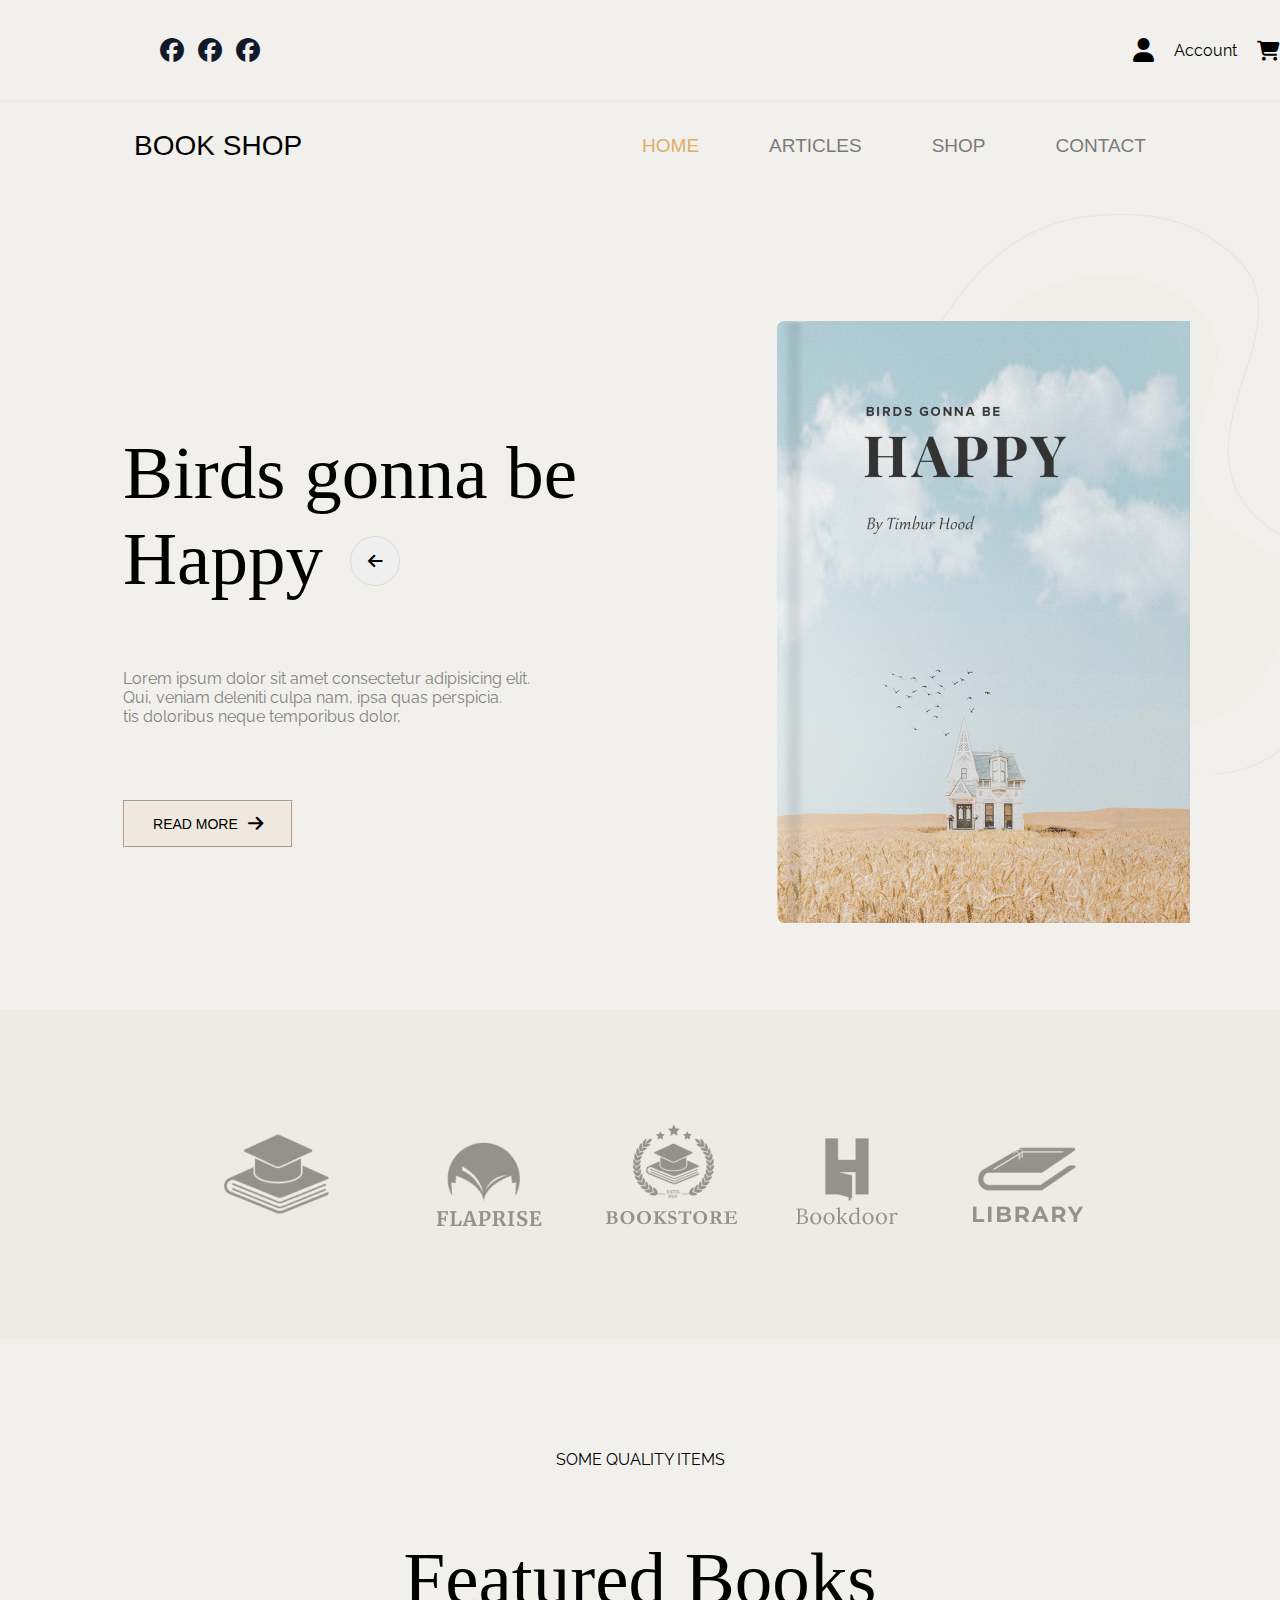
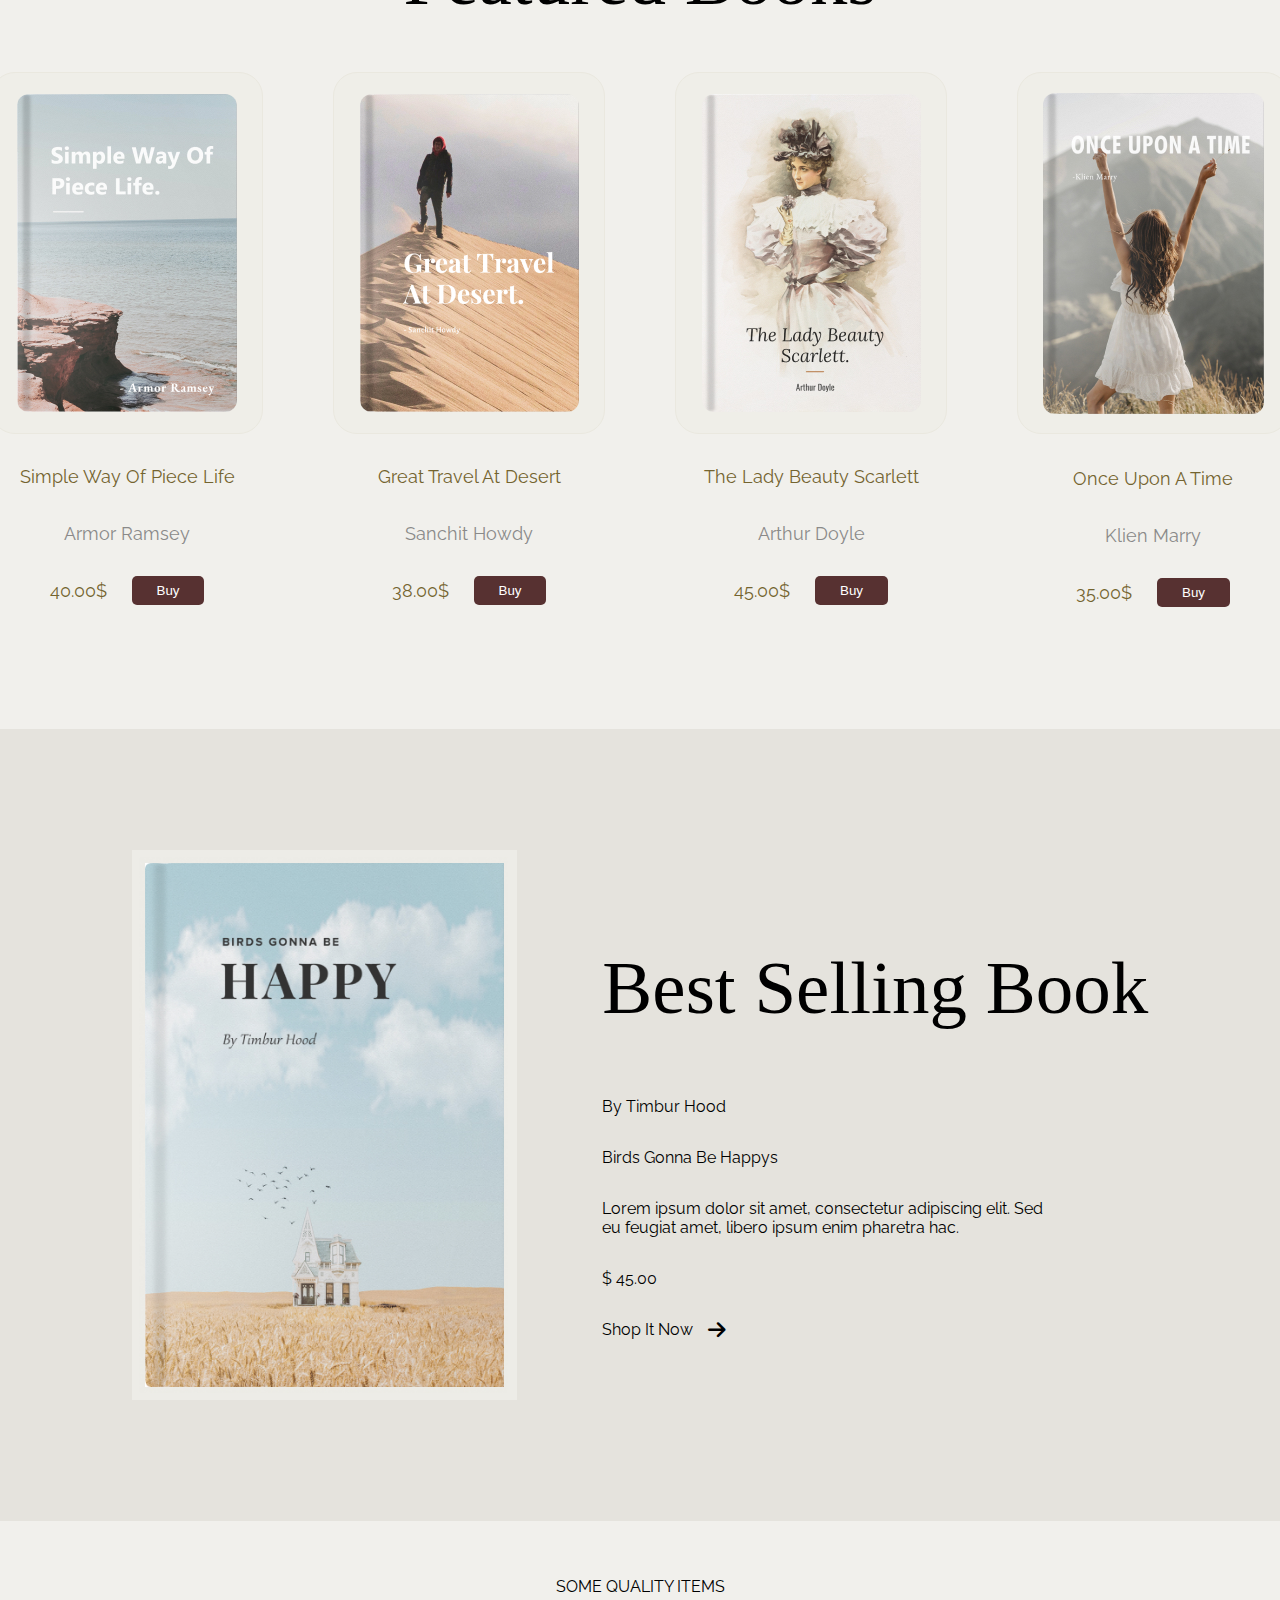
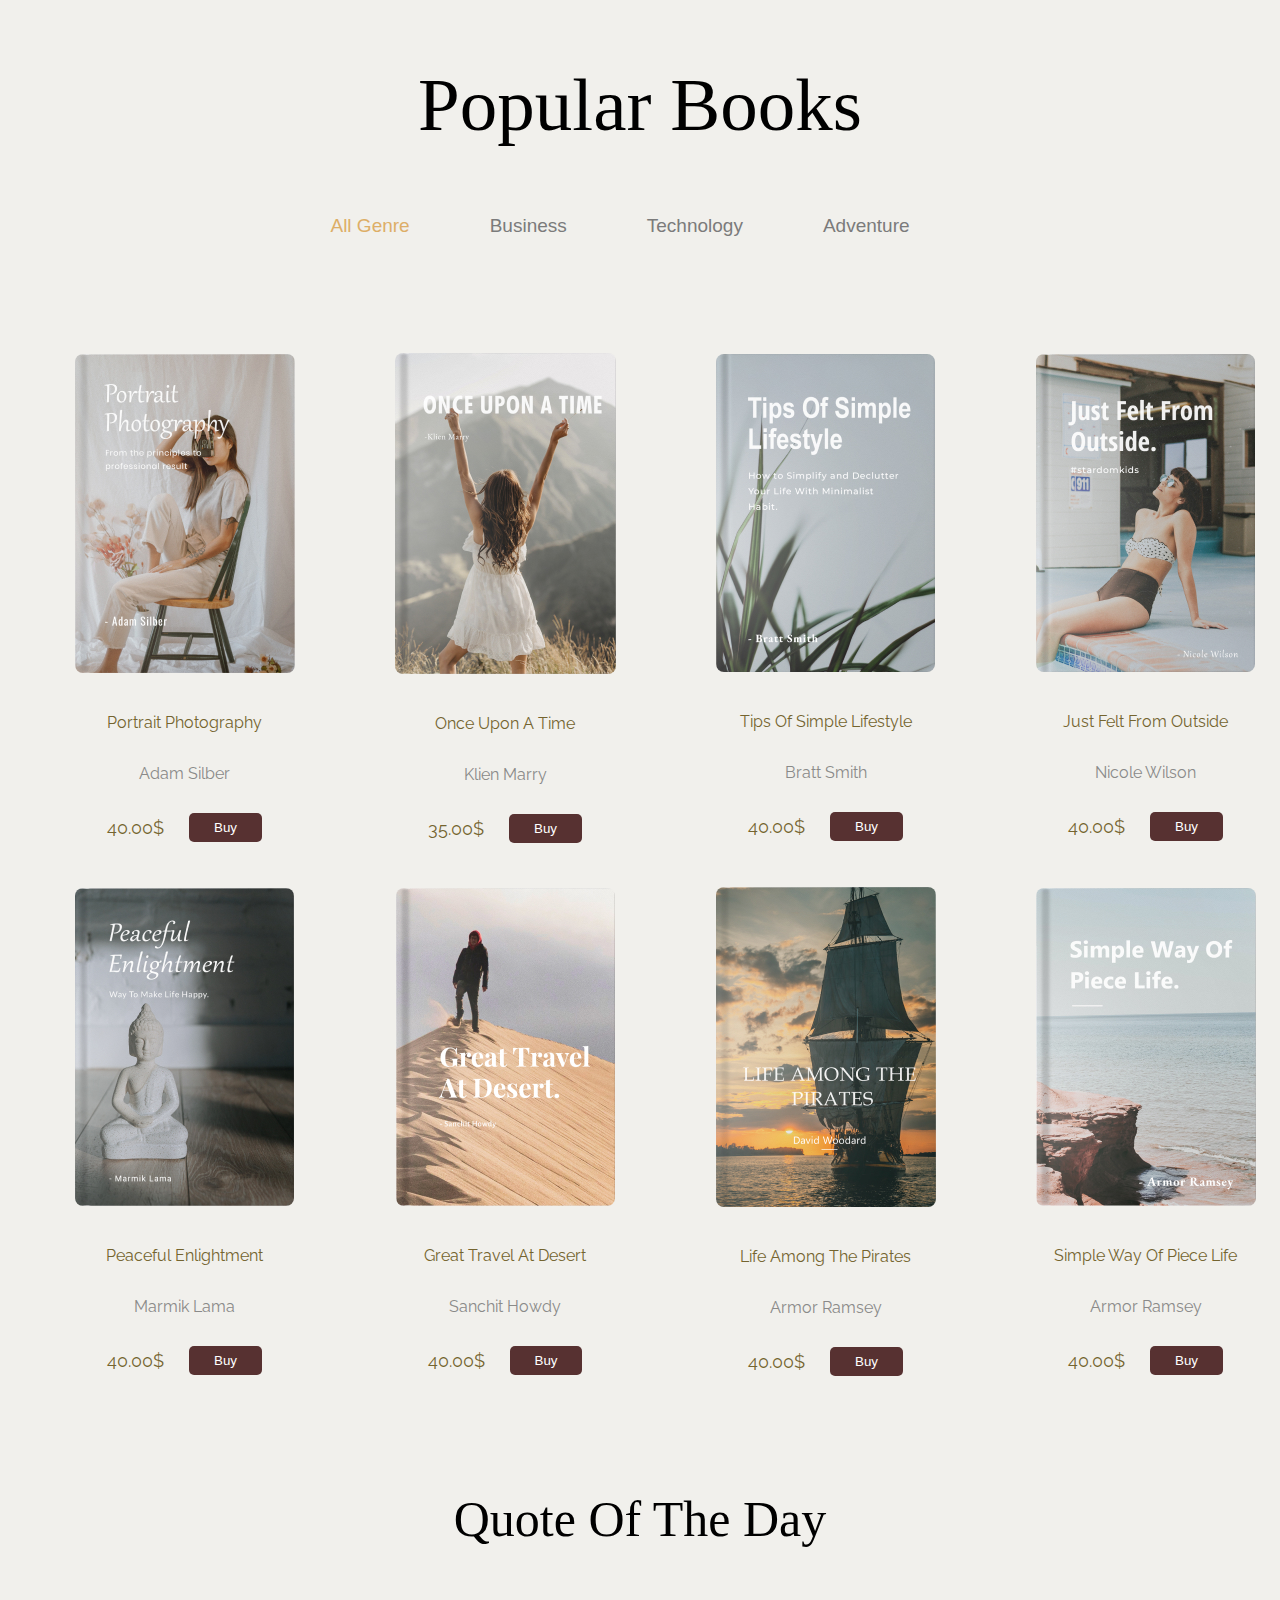
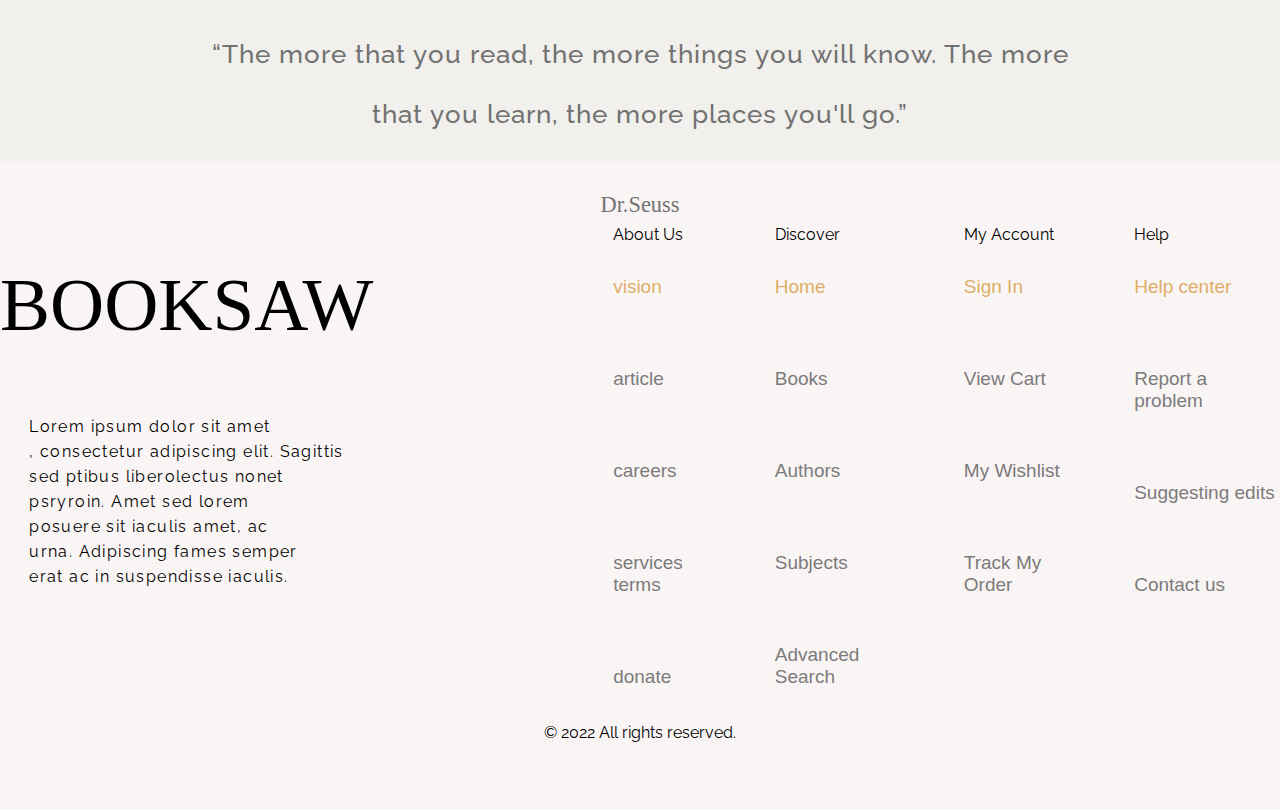
<file: index.html>
<!DOCTYPE html>
<html lang="en">
<head>
    <meta charset="UTF-8">
    <meta name="viewport" content="width=device-width, initial-scale=1.0">
    <title>Book-shop</title>
    <link rel="stylesheet" href="style.css">
    <link rel="stylesheet" href="https://cdn.jsdelivr.net/npm/bootstrap-icons@1.3.0/font/bootstrap-icons.css">
    <link rel="stylesheet" href="https://cdnjs.cloudflare.com/ajax/libs/font-awesome/6.4.2/css/all.min.css">
</head>
<body>
    <header>
        <div class="top-nav">
            <div class="social-icon">
                <i class="fa-brands fa-facebook fa-xl" style="color: #0f1929;"></i>
                <i class="fa-brands fa-facebook fa-xl" style="color: #0f1929;"></i>
                <i class="fa-brands fa-facebook fa-xl" style="color: #0f1929;"></i>
            </div>
            <div class="right-nav">
                <div class="pay-info">
                    <i class="fa-solid fa-user fa-xl"></i>
                    <p><a href="./sign-up.html">Account</a></p>
                    <i class="fa-solid fa-cart-shopping fa-lg"></i>
                    <p>Cart: <span class="inc">0</span></p>
                </div>
                <div id="seachBox">
                    <i class="fa-solid fa-magnifying-glass fa-lg"></i>
                    
                </div>
            </div>
        </div>
        <nav class="navbar">
            <div id="logo">
                <p>BOOK SHOP</p>
            </div>
            <div class="nav">
                <ul>
                    <li>HOME</li>
                    <li>ARTICLES</li>
                    <li>SHOP</li>
                    <li>CONTACT</li>
                </ul>
            </div>
        </nav>
    </header>
    <main>
        <section class="landing-page">
                <div class="carousel">
                    <button class="swipe-left"><i class="fa-solid fa-arrow-left fa-lg"></i></button>
                    <div class="description">
                        <h1>Birds gonna be<br/> Happy</h1>
                        <p class="desc">Lorem ipsum dolor sit amet consectetur adipisicing elit.<br/> Qui, veniam deleniti culpa nam, ipsa quas perspicia.<br/>tis doloribus neque temporibus dolor,</p>
                        <button class="readMore">READ MORE<i class="fa-solid fa-arrow-right fa-lg"></i></button>
                    </div>
                    <div class="image">
                        <img class="book-cover" src="./img/main-banner2.jpg" alt="">
                        <img class="pattern1" src="./img/pattern1.png" alt="">
                    </div>
                    <button class="swipe-right"><i class="fa-solid fa-arrow-right fa-lg"></i></button>
                </div>
        </section>
        <section class="band">
                <img src="./img/client-image1.png" alt="">
                <img src="./img/client-image2.png" alt="">
                <img src="./img/client-image3.png" alt="">
                <img src="./img/client-image4.png" alt="">
                <img src="./img/client-image5.png" alt="">
        </section>
        <section class="futured-books">
            <p>SOME QUALITY ITEMS</p>
            <h1 class="futured">Featured Books</h1>
            <div class="books">

            </div>
        </section>
        <section class="bestSelling">
                <img class="bestImg" src="./img/single-image.jpg" alt="">
                <div class="bestInfo">
                    <h1>Best Selling Book</h1>
                    <p>By Timbur Hood</p>
                    <p>Birds Gonna Be Happys</p>
                    <p>Lorem ipsum dolor sit amet, consectetur adipiscing elit. Sed</br>
                        eu feugiat amet, libero ipsum enim pharetra hac.</p>
                    <p>$ 45.00</p>
                    <div class="link">
                        <p>Shop It Now</p>
                        <i class="fa-solid fa-arrow-right fa-lg"></i>
                    </div>
                </div>
        </section>
        <section class="Popular-Books">
            <div class="popDesc">            
                <p class="p-pop">SOME QUALITY ITEMS</p>
                <h1>Popular Books</h1></div>
            <div>
                <ul class="bottom-nav">
                    <li id="all">All Genre</li>
                    <li id="Business">Business</li>
                    <li id="Technology">Technology</li>
                    <li id="Adventure">Adventure</li>
                </ul>
            </div>
            <div class="popBooks">
                <div class="displayBooks"></div>
            </div>
            <div class="quotes">
                <p class="quote-title">Quote Of The Day</p>
                <p class="quote">“The more that you read, the more things you will know. The more<br/> that you learn, the more places you'll go.”</p>
                <p class="quote-auth">Dr.Seuss</p>
            </div>
        </section>
    </main>
    <footer>
        <div class="footer-top">
            <div class="tit-footer">
                <h1>BOOKSAW</h1>
                <p class="lorem">Lorem ipsum dolor sit amet<br/>, consectetur adipiscing elit. Sagittis<br/> sed ptibus liberolectus nonet<br/> psryroin. Amet sed lorem <br/>posuere sit iaculis amet, ac <br/>urna. Adipiscing fames semper <br/>erat ac in suspendisse iaculis.</p>
            </div>
           <div class="footer-link">
            <div class="aa">
                <P>About Us</P>
                <ul class="ull">
                    <li>vision</li>
                    <li>article</li>
                    <li>careers</li>
                    <li>services terms</li>
                    <li>donate</li>
                </ul>
            </div>
            <div class="aa">
                <p>Discover</p>
                <ul class="ull" >
                    <li>Home</li>
                    <li>Books</li>
                    <li>Authors</li>
                    <li>Subjects</li>
                    <li>Advanced Search</li>
                </ul>
            </div>
            <div class="aa">
                <p>My Account</p>
                <ul class="ull">
                    <li>Sign In</li>
                    <li>View Cart</li>
                    <li>My Wishlist</li>
                    <li>Track My Order</li>
                </ul>
            </div>
            <div class="aa">
                <p>Help</p>
                <ul class="ull">
                    <li>Help center</li>
                    <li>Report a problem</li>
                    <li>Suggesting edits</li>
                    <li>Contact us</li>
                </ul>
            </div>
           </div>
        </div>
        <div class="bottom-footer">
            <p>© 2022 All rights reserved.</p>
        </div>
    </footer>
    <script src="http://code.jquery.com/jquery-3.2.1.min.js"></script>
    <script src="index.js"></script>
</body>
</html>
</file>
<file: style.css>
@import url('https://fonts.googleapis.com/css2?family=Raleway&display=swap');

body {
    box-sizing: border-box;
    margin: 0;
    padding: 0;
    background-color: #f1f0ec;
    font-family: "Raleway", sans-serif;
    transition: 0.3s;
}

header {
    position: relative;
 
    height: 190px;
}
a {
    text-decoration: none;
    color: inherit;
}

.top-nav {
    position: relative;
    display: flex;
    align-items: center;
    justify-content: space-evenly;
    gap: 1100px;
    height: 100px;
    width: 100%;
    border-bottom: 2px solid #ebeae6;
}

.pay-info {
    display: flex;
    align-items: center;
    gap: 20px;
}
.social-icon {
    position: absolute;
    left: 150px;
}
.fa-brands {
    margin-left: 10px;
}
.right-nav {
    position: relative;
    display: flex;
    justify-content: space-around;
    gap: 30px;
    left: 640px;
}   

.navbar {
    display: flex;
    justify-content: center;
    align-items: center;
    gap: 300px;
}
ul {
    display: flex;
    justify-content: space-around;
    align-items: center;
    gap: 70px;
}
#logo {
    font-size: 28px;
    font-family: Verdana, Geneva, Tahoma, sans-serif;
}
li {
    text-decoration: none;
    list-style: none;
    font-size: 19px;
    font-family: sans-serif;
    color: #7b7b7b;
    cursor: pointer;
}
li:hover {
    color: #e87c7c;
}
li:nth-child(1) {
    color:#ddae67;
}
#seachBox {
    border: 0px solid;
    padding: 15px 15px;
    border-radius: 25px;
    background-color: #dddcd7;
    transition: 0.6s;
}

 #seachBox:hover {
    padding-right: 250px;
} 
.fa-solid {
    
    top: 43px;
    right: 208px;
} 
.landing-page {
    height: 91vh;
    width: 100%;
}

.carousel {
    position: relative;
    display: flex;
    justify-content: center;
    align-items: center;
    top: 190px;
    gap: 180px;
}

.image {
    position: relative;
    display: flex;
    justify-content: center;
    align-items: center;
}

.book-cover {
    position: absolute;
    top: -240px;
    left: -180px;
    z-index: 1;
}
.pattern1 {
    position: absolute;
    z-index: 0;
    left: -60px;
    top: -350px;
}

.swipe-right {
    position: absolute;
    top: 170px;
    right: 320px;
    height: 50px;
    width: 50px;
    border-radius: 25px;
    border: 1px #dad9d5 solid;
    transition: 0.4s;
    
}
.swipe-right:hover {
    background-color: #d5c9b8;
    border: 1px #888886 solid;
}
 
.swipe-left {
    position: absolute;
    left: 350px;
    height: 50px;
    width: 50px;
    border-radius: 25px;
    border: 1px #dad9d5 solid;
    transition: 0.4s;
}

.swipe-left:hover {
    background-color: #d5c9b8;
    border: 1px #888886 solid;
}

.description {
    position: relative;
    right: 200px;
    display: flex;
    flex-direction: column;
}

h1 {
    font-size: 75px;
    font-weight: 100;
    font-family: serif;
}
.desc {
    color: #848383;
}

.readMore {
    position: absolute;
    display: flex;
    justify-content: center;
    align-items: center;
    gap: 10px;
    height: 48px;
    width: 170px;
    top: 420px;
    border-radius: 0;
    border-color: antiquewhite;
    border-style: groove;
    background-color: rgba(221, 188, 147, 0.146);
    font-size: 14px;
    transition: 0.3s;
}
.readMore:hover {
    gap: 20px;
}

.band {
    position: relative;
    display: flex;
    height: 330px;
    width: 100%;
    background-color: #EDEBE4;
    justify-content: center;
    align-items: center;
}

.futured-books {
    position: relative;
    height: 110vh;
    width: 100%;
    display: flex;
    flex-direction: column;
    justify-content: center;
    align-items: center;
    bottom: 100px;
}


.books {
    display: flex;
    justify-content: center;

    gap:70px
}

.card {
    position: relative;
    background-color: #efeee8;
    height: 360px;
    width: 270px;
    display: flex;
    flex-direction: column;
    justify-content: center;
    align-items: center;
    border: #EAE8DF 1px solid;
    border-radius: 24px;
    transition: 0.4s;
}
.card:hover {
    box-shadow: 0px 0px 20px -5px rgba(0, 0, 0, 0.503)
}

.featuredImg {
    position: relative;
    top: 88px;
    border-radius: 12px;
}
.featuredItems {
    position: relative;
    display: flex;
    flex-direction: column;
    align-items: center;
    top: 120px;
}

.inf {
    font-size: 18px;
}
.bestSelling {
    height: 88vh;
    width: 100%;
    background-color: #dcdad39b;
    display: flex;
    justify-content: center;
    align-items: center;
    gap: 85px;
}
.bestInfo {
    display: flex;
    flex-direction: column;
    justify-content: center;
    align-items: baseline;
    height: 350px;
}

.btn {
    display: flex;
    align-items: center;
    justify-content: center;
    gap: 25px;
}
.buy {
    padding-left: 10px;
    padding-right: 10px;
    padding: 7px 25px 7px 25px;
    background-color: rgb(87, 49, 49);
    border: none;
    color: white;
    border-radius: 5px;
    cursor: pointer;
}

.link {
    display: flex;
    justify-content: center;
    align-items: center;
    gap: 15px;
}
.bestImg {
    height: 550px;
}

/*         */
.Popular-Books {
    width: 100%;
    height: 200vh;
    background-color: #f1f0ec;
    display: flex;
    flex-direction: column;
    justify-content: first baseline;
    padding-top: 40px;
}

.popDesc {
    display: flex;
    flex-direction: column;
    justify-content: center;
    align-items: center;
}

.bottom-nav {
    display: flex;
    justify-content: center;
    align-items: center;
    gap: 80px;
    margin-right: 80px;
}

.displayBooks {
    position: relative;
    display: grid;
    grid-template-columns: auto auto auto auto;
    gap: 50px;
    justify-content: center;
    align-items: center;
}

.cards {
    margin-left: 50px;
    display: flex;
    flex-direction: column;
    justify-content: center;
    align-items: center;
}

.featuredImgs {
    position: relative;
    top: 100px;
    border-radius: 8px;
}

.featuredItem {
    position: relative;
    display: flex;
    flex-direction: column;
    align-items: center;
    top: 100px;
}

.quotes {
    display: flex;
    flex-direction: column;
    justify-content: center;
    align-items: center;
    padding: 170px;
}

.quote-title {
    font-size: 50px;
    font-family: "Prata", Georgia, serif;
}

.quote {
    font-size: 26px;
    text-align: center;
    line-height: 60px;
    color: #727272;
    font-weight: 500;
    letter-spacing: 1px;
}

.quote-auth {
    color: #727272;
    font-family: "Prata", Georgia,serif;
    font-size: 1.4em;
}

footer {
    height: 72vh;
    width: 100%;
    background-color: #faf5f5;
    display: flex;
    flex-direction: column;
    justify-content: space-around;
    align-items: center;
}

.footer-top {
    display: flex;
    justify-content: center;
    align-items: center;
    gap: 200px;
}
.tit-footer {
    display: flex;
    flex-direction: column;
    justify-content: center;
    align-items: center;
}

.footer-link {
    position: relative;
    display: flex;
    justify-content: center;
    align-items: center;
    bottom: 150px;
}

.lorem {
    letter-spacing: 1.4px;
    line-height: 25px;
}

.aa {
    display: flex;
    flex-direction: column;
    justify-content: start;
    align-items: start;
    height: 100px;
}

.aa p {
    margin-left: 40px;
}

.aa ul li {
    display: flex;
    justify-content: center;
    align-items: center;
}

.ull {
    display: flex;
    flex-direction: column;
    justify-content: center;
    align-items: start;

}
</file>
